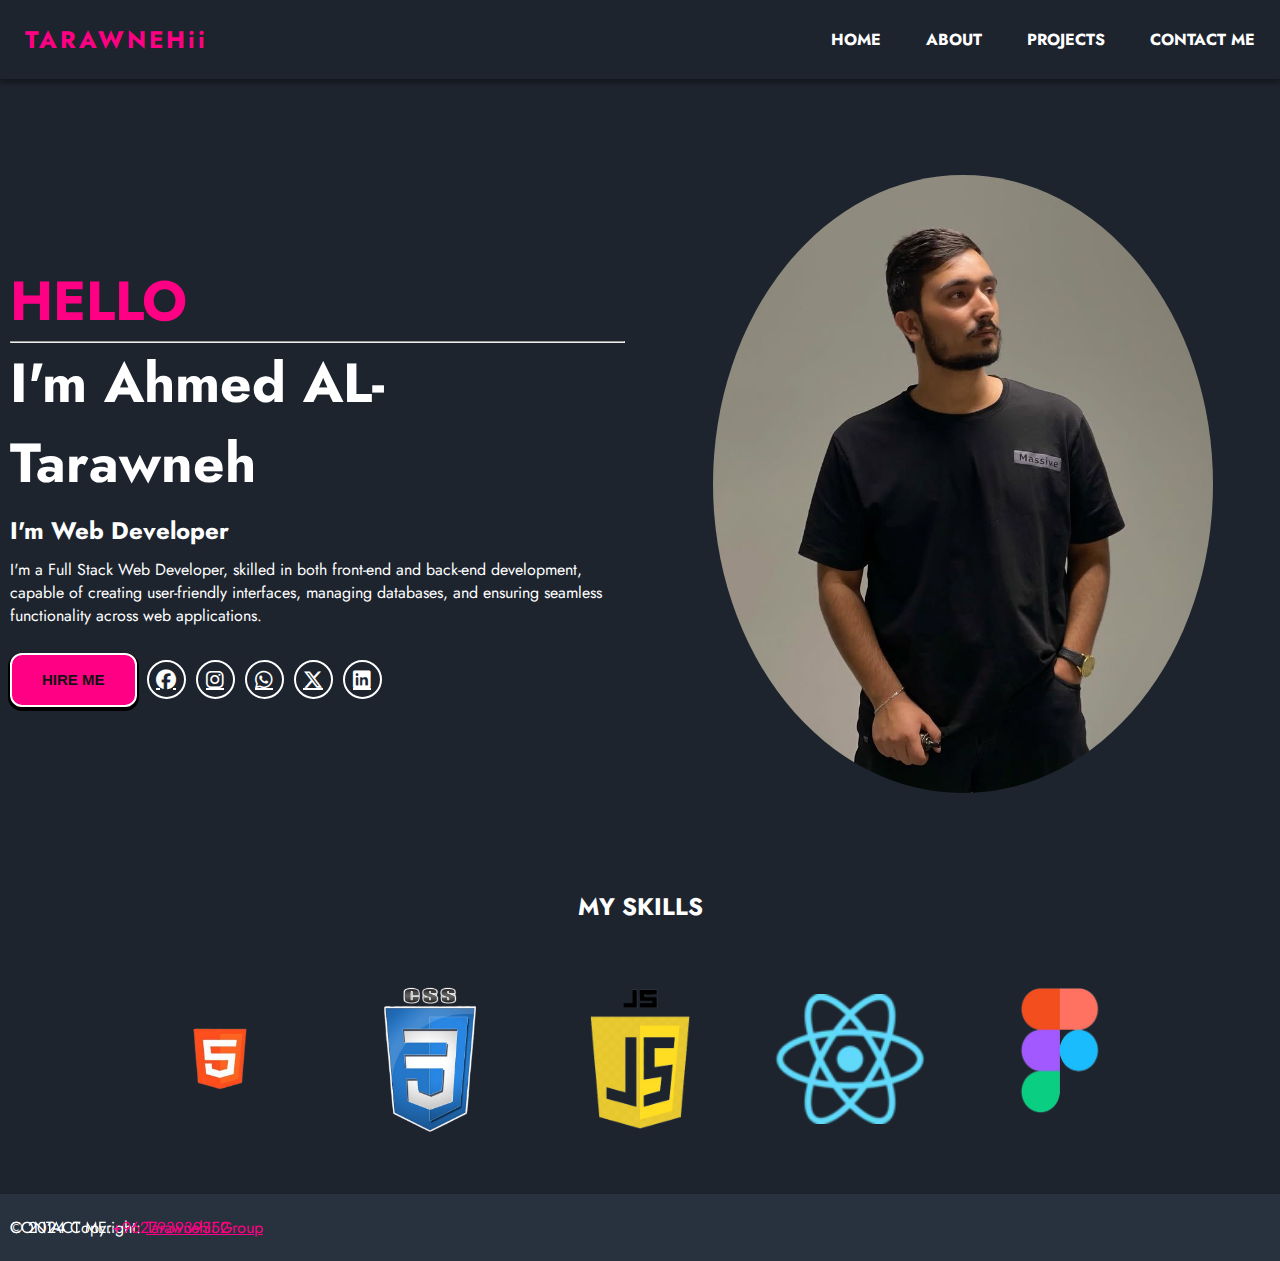
<file: index.html>
<!DOCTYPE html>
<html lang="en">
<head>
  <meta charset="UTF-8">
  <meta name="viewport" content="width=device-width, initial-scale=1.0">
  <link rel="stylesheet" href="https://cdnjs.cloudflare.com/ajax/libs/font-awesome/6.7.2/css/all.min.css" integrity="sha512-Evv84Mr4kqVGRNSgIGL/F/aIDqQb7xQ2vcrdIwxfjThSH8CSR7PBEakCr51Ck+w+/U6swU2Im1vVX0SVk9ABhg==" crossorigin="anonymous" referrerpolicy="no-referrer" />
  <link rel="stylesheet" href="portfolio.css">
  <title>Document</title>
</head>
<body>
  <section class="navbar-container">
    <nav class="navbar container">
      <a href="">
        <h1 class="logo">TARAWNEHii</h1>
      </a>
      <ul class="links-container">
        
          <li><a href="http://127.0.0.1:5500/index.html">HOME</a> </li>
          <li><a href="http://127.0.0.1:5500/aboutus.html">ABOUT</a></li>
          <li><a href="http://127.0.0.1:5500/myprojects.html">PROJECTS</a></li>
          <li><a href="http://127.0.0.1:5500/contact.html">CONTACT ME</a></li>


      </ul>
    </nav>
  </section>
<section class="section1">
<div class="about container">
  <span class="description-container">
    <h1 class="header-text"><span class="hi">HELLO</span><hr>I'm Ahmed AL-Tarawneh <h2>I'm Web Developer</h2></h1>
    <p class="description-text">I'm a Full Stack Web Developer, skilled in both front-end and back-end development, capable of creating user-friendly interfaces, managing databases, and ensuring seamless functionality across web applications.</p>
  <span class = "hire-link-container">
    <button class="btn"> HIRE ME</button>
    <a href="" class="social-icon"><i class="fa-brands fa-facebook"> </i></a>
    <a href="" class="social-icon"><i class="fa-brands fa-instagram"> </i></a>
    <a href="" class="social-icon"><i class="fa-brands fa-whatsapp"> </i></a>
    <a href="" class="social-icon"><i class="fa-brands fa-x-twitter"> </i></a>
    <a href="" class="social-icon"><i class="fa-brands fa-linkedin"> </i></a>
  </span>
  </span>
<span class="image-container">
<img src="my pic.jpg" class="user-image" alt="">
</span>
</div>
</section>
<div class="skillise"><P class="SKILLSSKILLS"><h2>MY SKILLS</h2></P></div>
<section class="skills">
  <img src="OIP-removebg-preview.png" alt="">
  <img src="Css-removebg-preview.png" alt="">
  <img src="javaScript-removebg-preview.png" alt="">
  <img src="react-logo.webp" alt="">
  <img src="Figma-removebg-preview.png" alt="">
   </section>

<section class="fotter">
  
  <footer class="text-center text-white">
   
    <div class="container p-4 pb-0">
     
      <section class="fotter1">
        <p class="">
          <span class="me-">CONTACT ME:<span class="mynumber">+962793939352</span></span>
        </p>
      </section>
    <div class="text-centerp-3">
      © 2024 Copyright:
      <a class="text-white" href="http://127.0.0.1:5500/index.html">Tarawnehii Group</a>
    </div>
  </footer>
</section>
</body>
</html>
</file>
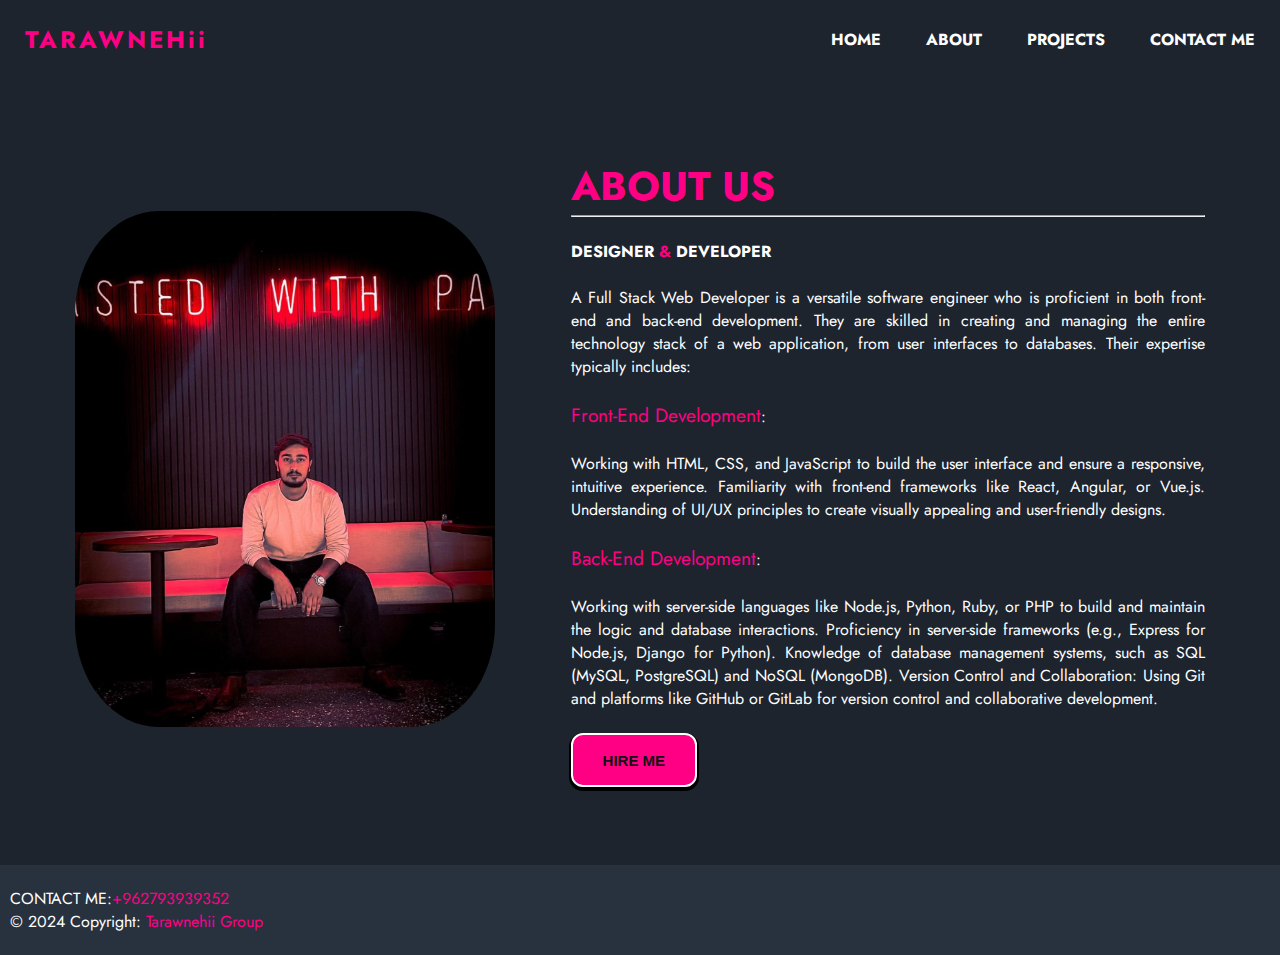
<file: aboutus.html>
<!DOCTYPE html>
<html lang="en">
<head>
    <meta charset="UTF-8">
    <meta name="viewport" content="width=device-width, initial-scale=1.0">
    <link rel="stylesheet" href="https://cdnjs.cloudflare.com/ajax/libs/font-awesome/6.7.2/css/all.min.css" integrity="sha512-Evv84Mr4kqVGRNSgIGL/F/aIDqQb7xQ2vcrdIwxfjThSH8CSR7PBEakCr51Ck+w+/U6swU2Im1vVX0SVk9ABhg==" crossorigin="anonymous" referrerpolicy="no-referrer" />
    <link rel="stylesheet" href="aboutus.css">
    <title>Document</title>
</head>
<body>
    <section class="navbar-container">
        <nav class="navbar container">
          <a href="">
            <h1 class="logo">TARAWNEHii</h1>
          </a>
          <ul class="links-container">
            
              <li><a href="http://127.0.0.1:5500/index.html">HOME</a> </span> </li>
              <li><a href="http://127.0.0.1:5500/aboutus.html">ABOUT</a></li>
              <li><a href="http://127.0.0.1:5500/myprojects.html">PROJECTS</a></li>
              <li><a href="http://127.0.0.1:5500/contact.html">CONTACT ME</a></li>

          </ul>
        </nav>
      </section>
    <section class="about">
    <div class="main">
        <span class="image-container">
            <img src="redpic.jpg" class="user-image" alt="">
            </span>
        <div class="aboutus">
            <h1>ABOUT US</h1><hr><br>
            <h4>DESIGNER<span class="and"> & </span>DEVELOPER</h4><br>
            <P>A Full Stack Web Developer is a versatile software engineer who is proficient in both front-end and back-end development. They are skilled in creating and managing the entire technology stack of a web application, from user interfaces to databases. Their expertise typically includes:<br><br>

               <span class="front"> Front-End Development</span>:<br><br>
                
                Working with HTML, CSS, and JavaScript to build the user interface and ensure a responsive, intuitive experience.
                Familiarity with front-end frameworks like React, Angular, or Vue.js.
                Understanding of UI/UX principles to create visually appealing and user-friendly designs.<br><br>
                <span class="back">Back-End Development</span>:<br><br>
                
                Working with server-side languages like Node.js, Python, Ruby, or PHP to build and maintain the logic and database interactions.
                Proficiency in server-side frameworks (e.g., Express for Node.js, Django for Python).
                Knowledge of database management systems, such as SQL (MySQL, PostgreSQL) and NoSQL (MongoDB).
                Version Control and Collaboration:
                
                Using Git and platforms like GitHub or GitLab for version control and collaborative development.</P><br>
                <button class="btn"> HIRE ME
                </button>
                <!-- <span class = "hire-link-container">
                    <a href="" class="social-icon"><i class="fa-brands fa-facebook"> </i></a>
                    <a href="" class="social-icon"><i class="fa-brands fa-instagram"> </i></a>
                    <a href="" class="social-icon"><i class="fa-brands fa-whatsapp"> </i></a>
                    <a href="" class="social-icon"><i class="fa-brands fa-x-twitter"> </i></a>
                    <a href="" class="social-icon"><i class="fa-brands fa-linkedin"> </i></a>
                  </span> -->
        </div>


</div>


</section>
<section class="fotter">
  
    <footer class="text-center text-white">
     
      <div class="container p-4 pb-0">
       
        <section class="fotter1">
          <p class="d-flex justify-content-center align-items-center">
            <span class="me-">CONTACT ME:<span class="mynumber">+962793939352</span></span>
          </p>
        </section>
      <div class="text-centerp-3">
        © 2024 Copyright:
        <a class="text-white" href="http://127.0.0.1:5500/index.html">Tarawnehii Group</a>
      </div>
    </footer>
  </section>



      
    </body>

</html>
</file>
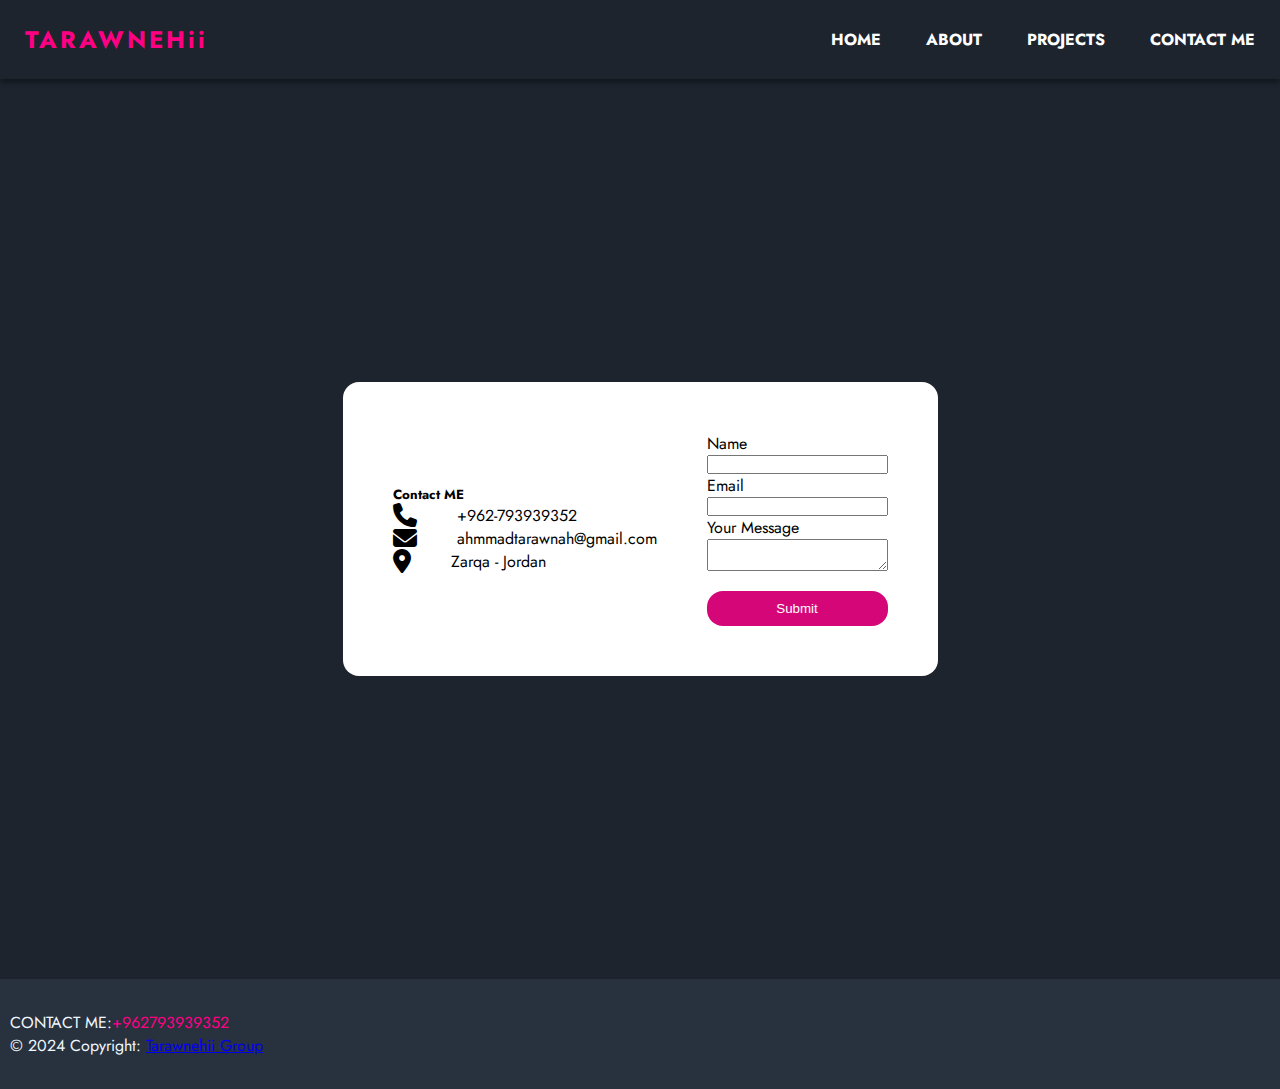
<file: contact.html>
<!DOCTYPE html>
<html lang="en">

<head>
    <meta charset="UTF-8">
    <meta name="viewport" content="width=device-width, initial-scale=1.0">
    <link rel="stylesheet" href="https://cdnjs.cloudflare.com/ajax/libs/font-awesome/6.7.2/css/all.min.css"
        integrity="sha512-Evv84Mr4kqVGRNSgIGL/F/aIDqQb7xQ2vcrdIwxfjThSH8CSR7PBEakCr51Ck+w+/U6swU2Im1vVX0SVk9ABhg=="
        crossorigin="anonymous" referrerpolicy="no-referrer" />
    <link rel="stylesheet" href="contact.css">

    <title>Document</title>
</head>

<body>
    <section class="navbar-container">
        <nav class="navbar container">
            <a href="">
                <h1 class="logo">TARAWNEHii</h1>
            </a>
            <ul class="links-container">

                <li><a href="http://127.0.0.1:5500/index.html">HOME</a> </li>
                <li><a href="http://127.0.0.1:5500/aboutus.html">ABOUT</a></li>
                <li><a href="http://127.0.0.1:5500/myprojects.html">PROJECTS</a></li>
                <li><a href="http://127.0.0.1:5500/contact.html">CONTACT ME</a></li>


            </ul>
        </nav>
    </section>

    <div class="containerr">
        <section class="formSection">
            <div class="mydata">
                <h5>Contact ME</h5>
                <div class="phone">
                    <i class="fa-solid fa-phone fa-xl"></i>
                    <p>+962-793939352</p>
                </div>
                <div class="Email">
                    <i class="fa-solid fa-envelope fa-xl"></i>
                    <p>ahmmadtarawnah@gmail.com</p>
                </div>
                <div class="Location">
                    <i class="fa-solid fa-location-dot fa-xl"></i>
                    <p>Zarqa - Jordan </p>
                </div>
            </div>
            <div class="form">
    
                <label for="name">Name</label>
                <input type="text" id="name">
    
                <label for="email">Email</label>
                <input type="email" id="email">
    
                <label for="inq">Your Message</label>
                <textarea id="inq"></textarea>
                </form>
    
                <input type="submit" class="submitBTN">
            </div>
        </section>
    </div>
    <section class="fotter">
        <footer class="text-center text-white">
            <div class="container p-4 pb-0">
                <section class="fotter1">
                    <p class="d-flex justify-content-center align-items-center">
                        <span class="me-"><span class="contact">CONTACT ME:</span><span class="mynumber">+962793939352</span></span>
                    </p>
                </section>
                <div class="text-centerp-3">
                    © 2024 Copyright:
                    <a class="text-white" href="http://127.0.0.1:5500/index.html"><span class="mygroup">Tarawnehii Group</span></a>
                </div>
        </footer>
    </section>

</body>

</html>
</file>
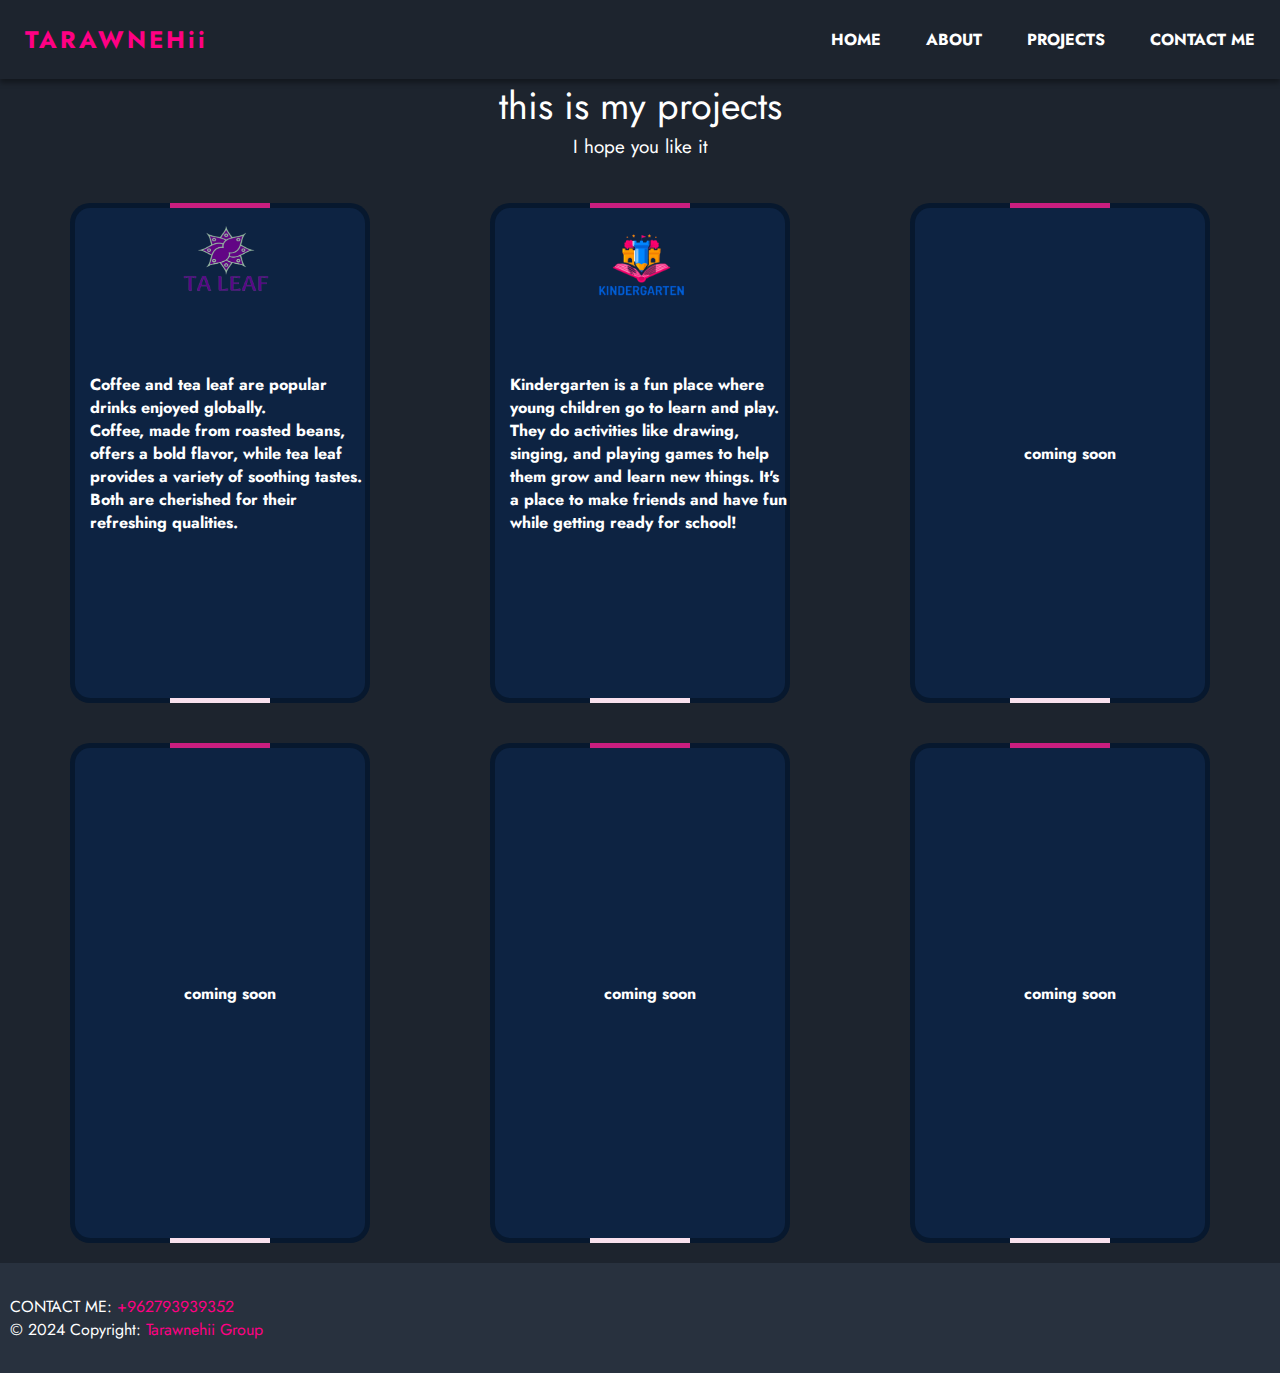
<file: myprojects.html>
<!DOCTYPE html>
<html lang="en">
<head>
    <meta charset="UTF-8">
    <meta name="viewport" content="width=device-width, initial-scale=1.0">
    <link rel="stylesheet" href="https://cdnjs.cloudflare.com/ajax/libs/font-awesome/6.7.2/css/all.min.css" integrity="sha512-Evv84Mr4kqVGRNSgIGL/F/aIDqQb7xQ2vcrdIwxfjThSH8CSR7PBEakCr51Ck+w+/U6swU2Im1vVX0SVk9ABhg==" crossorigin="anonymous" referrerpolicy="no-referrer" />
    <link rel="stylesheet" href="myprojects.css">
    <title>Document</title>
</head>
<body>
    <section class="navbar-container">
        <nav class="navbar container">
          <a href="">
            <h1 class="logo">TARAWNEHii</h1>
          </a>
          <ul class="links-container">
            
              <li><a href="http://127.0.0.1:5500/index.html">HOME</a> </span> </li>
              <li><a href="http://127.0.0.1:5500/aboutus.html">ABOUT</a></li>
              <li><a href="http://127.0.0.1:5500/myprojects.html">PROJECTS</a></li>
              <li><a href="http://127.0.0.1:5500/contact.html">CONTACT ME</a></li>

          </ul>
        </nav>
      </section>
      <P CLASS = "propro"> this is my projects</P>
      <P CLASS = "propro2">I hope you like it  </P><BR>
     <div class="card-container">
      <div class="card">
        <h3><img src="[removal.ai]_31ee56d5-1e39-4c3f-9dba-72d71f01e36d-taleaf.png"></h3>
        <h5>Coffee and tea leaf are popular drinks enjoyed globally.<br> Coffee, made from roasted beans, offers a bold flavor, while
        tea leaf provides a variety of soothing tastes.<br> Both are cherished for their refreshing qualities.</h5>
      </div>
      <div class="card">
        <h3 class="kindergarten123"><img src="[removal.ai]_dce5650c-6124-4b10-bd05-ba959add53b4_kindergarten.png"</h3>
      <h5>Kindergarten is a fun place where young children go to learn and play. They do activities like drawing, singing, and
      playing games to help them grow and learn new things. It's a place to make friends and have fun while getting ready for
      school!</h5>
      </div>
      <div class="card">
        <h5>coming soon</h5>
      </div>
     
      </div>
          <div class="card-container">
            <div class="card">
              <h5>coming soon</h5>
            </div>
            <div class="card">
              <h5>coming soon</h5>
            </div>
            <div class="card">
              <h5>coming soon</h5>
            </div>
            
          </div>
        
      <section class="fotter">
        <footer class="text-center text-white">
          <div class="container p-4 pb-0">
            <section class="fotter1">
              <p class="d-flex justify-content-center align-items-center">
                <span class="me-">CONTACT ME:<span class="mynumber"> +962793939352</span></span>
              </p>
            </section>
          <div class="text-centerp-3">
            © 2024 Copyright:
            <a class="text-white" href="http://127.0.0.1:5500/index.html">Tarawnehii Group</a>
          </div>
        </footer>
      </section>
</body>
</html>
</file>
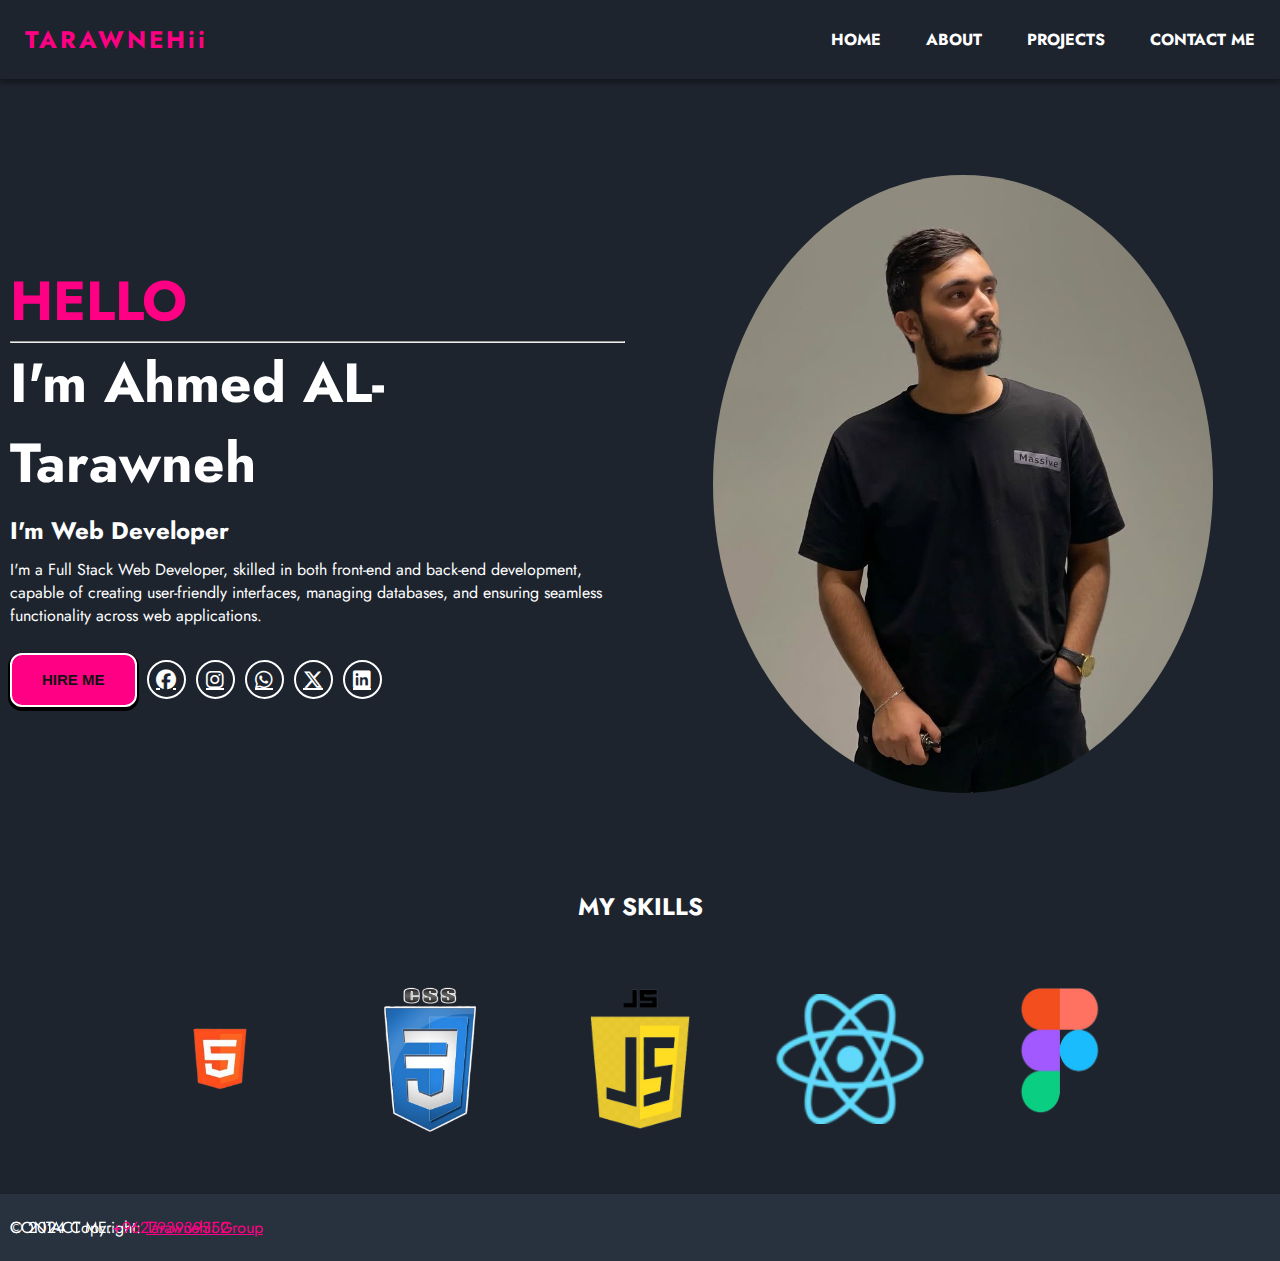
<file: portfolio.html>
<!DOCTYPE html>
<html lang="en">
<head>
  <meta charset="UTF-8">
  <meta name="viewport" content="width=device-width, initial-scale=1.0">
  <link rel="stylesheet" href="https://cdnjs.cloudflare.com/ajax/libs/font-awesome/6.7.2/css/all.min.css" integrity="sha512-Evv84Mr4kqVGRNSgIGL/F/aIDqQb7xQ2vcrdIwxfjThSH8CSR7PBEakCr51Ck+w+/U6swU2Im1vVX0SVk9ABhg==" crossorigin="anonymous" referrerpolicy="no-referrer" />
  <link rel="stylesheet" href="portfolio.css">
  <title>Document</title>
</head>
<body>
  <section class="navbar-container">
    <nav class="navbar container">
      <a href="">
        <h1 class="logo">TARAWNEHii</h1>
      </a>
      <ul class="links-container">
        
          <li><a href="http://127.0.0.1:5500/portfolio.html">HOME</a> </li>
          <li><a href="http://127.0.0.1:5500/aboutus.html">ABOUT</a></li>
          <li><a href="http://127.0.0.1:5500/myprojects.html">PROJECTS</a></li>
          <li><a href="http://127.0.0.1:5500/contact.html">CONTACT ME</a></li>

      
      </ul>
    </nav>
  </section>
<section class="section1">
<div class="about container">
  <span class="description-container">
    <h1 class="header-text"><span class="hi">HELLO</span><hr>I'm Ahmed AL-Tarawneh <h2>I'm Web Developer</h2></h1>
    <p class="description-text">I'm a Full Stack Web Developer, skilled in both front-end and back-end development, capable of creating user-friendly interfaces, managing databases, and ensuring seamless functionality across web applications.</p>
  <span class = "hire-link-container">
    <button class="btn"> HIRE ME</button>
    <a href="" class="social-icon"><i class="fa-brands fa-facebook"> </i></a>
    <a href="" class="social-icon"><i class="fa-brands fa-instagram"> </i></a>
    <a href="" class="social-icon"><i class="fa-brands fa-whatsapp"> </i></a>
    <a href="" class="social-icon"><i class="fa-brands fa-x-twitter"> </i></a>
    <a href="" class="social-icon"><i class="fa-brands fa-linkedin"> </i></a>
  </span>
  </span>
<span class="image-container">
<img src="my pic.jpg" class="user-image" alt="">
</span>
</div>
</section>
<div class="skillise"><P class="SKILLSSKILLS"><h2>MY SKILLS</h2></P></div>
<section class="skills">
  <img src="OIP-removebg-preview.png" alt="">
  <img src="Css-removebg-preview.png" alt="">
  <img src="javaScript-removebg-preview.png" alt="">
  <img src="react-logo.webp" alt="">
  <img src="Figma-removebg-preview.png" alt="">
   </section>

<section class="fotter">
  
  <footer class="text-center text-white">
   
    <div class="container p-4 pb-0">
     
      <section class="fotter1">
        <p class="">
          <span class="me-">CONTACT ME:<span class="mynumber">+962793939352</span></span>
        </p>
      </section>
    <div class="text-centerp-3">
      © 2024 Copyright:
      <a class="text-white" href="http://127.0.0.1:5500/portfolio.html">Tarawnehii Group</a>
    </div>
  </footer>
</section>
</body>
</html>
</file>
<file: portfolio.css>
@import url('https://fonts.googleapis.com/css2?family=Jost:ital,wght@0,100..900;1,100..900&display=swap');

* {
  padding: 0;
  margin: 0;
}

body {
  font-family: "Jost", sans-serif;
  background-color: #1d242e;
}
@media(max-width: 320px) {
  
}
.container {
  padding: 22px 10px;
  margin: auto;
  max-width: 1300px;
}

.navbar-container {
  display: flex;
  align-items: center;
  width: 100%;
  box-shadow: 0 4px 5px #00000059;
}

.navbar {
  display: flex;
  justify-content: space-between;
  align-items: center;
  width: 100%;
}

.links-container {
  display: flex;
  align-items: center;
  gap: 15px;
}

.links-container li,
.links-container a {
  list-style: none;
  text-decoration: none;
}

.navbar a {
  text-decoration: none;
  color: white;
  margin: 0 15px;
  font-weight: bold;
}

.navbar a:hover {
  color: #ff0084;
  transition: 0.3s ease-in;
}

.logo {
  font-size: 1.5rem;
  letter-spacing: 3px;
  color: #ff0084;
}

.section1 {
  display: flex;
  align-items: center;
  height: 90vh;
  width: 100%;
  justify-content: space-between;
}

.about {
  display: flex;
  align-items: center;
  gap: 30px;
  width: 100%;
}

.description-container {
  display: flex;
  width: 50%;
  flex-direction: column;
  gap: 10px;
}

.image-container {
  width: 50%;
  display: flex;
  justify-content: center;
  align-items: center;
}

.user-image {
  width: 100%;
  max-width: 500px;
  border-radius: 100%;
  object-fit: cover;
}

.header-text {
  font-size: 55px;
  color: #fff;
}

.hi {
  color: #ff0084;
}

.description-text {
  font-size: 16px;
  text-align: start;
  color: #fff;
}

.hire-link-container {
  display: flex;
  align-items: center;
  gap: 10px;
  margin-top: 1em;
}

.social-icon {
  display: flex;
  justify-content: center;
  align-items: center;
  color: #fff;
  border: 2px solid;
  padding: 5px;
  border-radius: 100%;
  width: 25px;
  height: 25px;
  font-size: 20px;
  transition: 0.6s ease-in;
}

.social-icon:hover {
  color: #ff0084;
  border-color: #ff0084;
}

.mynumber {
  color: #ff0084;
}

.me- {
  color: #fff;
}

.text-centerp-3 {
  color: #fff;
}

.text-white {
  color: #ff0084;
}

.text-center {
  background-color: #28313e;
}

h2 {
  color: #fff;
}

.btn {
  padding: 1.1em 2em;
  background: none;
  border: 2px solid #fff;
  font-size: 15px;
  color: #131313;
  cursor: pointer;
  position: relative;
  overflow: hidden;
  transition: all 0.3s;
  border-radius: 12px;
  background-color: #ff0084;
  font-weight: bolder;
  box-shadow: 0 2px 0 2px #000;
}

.btn:before {
  content: "";
  position: absolute;
  width: 100px;
  height: 120%;
  background-color: #ff6700;
  top: 50%;
  transform: skewX(30deg) translate(-150%, -50%);
  transition: all 0.5s;
}

.btn:hover {
  background-color: #ff78e2;
  color: #fff;
  box-shadow: 0 2px 0 2px #0d3b66;
}

.btn:hover::before {
  transform: skewX(30deg) translate(150%, -50%);
  transition-delay: 0.1s;
}

.btn:active {
  transform: scale(0.9);
}

.fotter1 {
  position: fixed;
  margin-bottom: 100px;
}

@media (max-width: 320px) {
  .about {
    flex-direction: column;
  }

  .description-container,
  .image-container {
    width: 100%;
    text-align: center;
  }

  .user-image {
    max-width: 300px;
  }

  .header-text {
    font-size: 40px;
  }
}

@media (max-width: 320px) {
  .navbar {
    flex-direction: column;
  }

  .links-container {
    flex-direction: column;
    gap: 10px;
  }

  .section1 {
    height: auto;
    padding: 20px;
    flex-direction: column;
  }

  .header-text {
    font-size: 35px;
  }

  .description-text {
    font-size: 14px;
  }

  .btn {
    padding: 10px 15px;
    font-size: 14px;
  }
}

@media (max-width: 320px) {
  .header-text {
    font-size: 28px;
  }

  .btn {
    padding: 8px 10px;
    font-size: 12px;
  }

  .social-icon {
    width: 20px;
    height: 20px;
    font-size: 16px;
  }

  .user-image {
    max-width: 200px;
  }
}
@media (max-width: 320px){
.card {
  width: 50%;
  height: 300px;
  margin-top: 100px;
  margin-left: 400px;
  background: #ff0084;
  padding: 10px;
  display: flex;
  flex-wrap: wrap;
  color:rgb(255, 255, 255);
  border-radius: 15px;
  box-shadow: -20px 20px 0px -5px #f6f6f6;

}
.card__tags {
  overflow: auto;
  height: 80%;
}
.title {
  font-weight: 900;
  font-size: 1.7em;
}
}
.tag__name {
  display: inline-block;
  color: #f5007e;
  font-size: 1.2em;
  background-color: rgb(255, 255, 255);
  padding: 6px 23px 9px;
  border-radius: 70em;
  margin: 10px 10px 10px 0;
  margin-left: 0px;
  position: relative;
  text-transform: lowercase;
  cursor: pointer;
  transition: all 0.3s ease-in-out;
}

.tag__name::before,
.tag__name::after {
  content: "";
  display: inline-block;
  position: absolute;
  top: 40%;
  width: 7px;
  height: 7px;
  border-radius: 50%;
  background: #c4d0a8;
}

.tag__name::before {
  left: 7px;
}

.tag__name::after {
  right: 7px;
}

.tag__name:hover {
  transform: scale(1.1);
  background-color: #ffffff;
}
.skills img {
  width: 150px;
  height: 150px;
  border-radius: 50%;
  object-fit: contain;
  padding: 10px;
  background-color: var(--secondarycolor);
}

.skills {
  height: 30vh;
  display: flex;
  align-items: center;
  justify-content: center;
  gap: 40px;
  background-color: var(--backgroundcolor);
}
.skillise{
  justify-content: center;
  display: flex;
}
</file>
<file: aboutus.css>
@import url('https://fonts.googleapis.com/css2?family=Jost:ital,wght@0,100..900;1,100..900&display=swap');

* {
  padding: 0;
  margin: 0;
}

body {
  font-family: "jost", sans-serif;
  background-color: #1d242e;
}

.container {
  padding: 22px 10px;
  margin: auto;
  max-width: 1300px;
}

.navbar-container {
  display: flex;
  align-items: center;
  width: 100%;
  box-shadow: 0 4px 5px #00000059;
}

.navbar {
  display: flex;
  justify-content: space-between;
  align-items: center;
  width: 100%;
}

.links-container {
  display: flex;
  align-items: center;
  gap: 15px;
}

.links-container li,
a {
  list-style: none;
  text-decoration: none;
}

.navbar a {
  text-decoration: none;
  color: white;
  margin: 0 15px;
  font-weight: bold;
}

.navbar a:hover {
  color: #ff0084;
  transition: 0.3s ease-in;
}

.logo {
  font-size: 1.5rem;
  letter-spacing: 3px;
  color: #ff0084;
}

.sample {
  color: #ff0084;
}

.hire-button {
  width: 170px;
  border: none;
  font-weight: bolder;
  padding: 10px;
  border-radius: 30px;
  color: #fff;
  font-size: 15px;
  background-color: #ff0084;
  cursor: pointer;
  transition: 0.6s ease;
}

.hire-link-container {
  display: flex;
  align-items: center;
  gap: 10px;
  margin-top: 1em;
}

.hire-button:hover {
  background: linear-gradient(#ff0084, rgb(197, 166, 191));
}

.about {
  width: 100%;
  padding: 78px 0px;
  background-color: #1d242e;

}

.image-container {
  height: auto;
  width: 1200px;
}

.about img {
  height: auto;
  width: 420px;
}

.user-image {
  width: 500px;
  height: 100%;
  border-radius: 20%;
  object-fit: cover;
  margin-right: 2cm;
}

.main {
  width: 1130px;
  max-width: 95%;
  margin: 0 auto;
  display: flex;
  align-items: center;
  justify-content: space-around;
}

h1 {
  color: #ff0084;
  font-size: 40px;

}

h4 {
  color: #fff;

}

p {
  color: #fff;
  text-align: justify;
}

.social-icon:hover {
  color: #ff0084;
  border-color: #ff0084;
}

.mynumber {
  color: #ff0084;
}

.me- {
  color: #fff;
}

.text-centerp-3 {
  color: #fff;
}

.text-white {
  color: #ff0084;
}

.text-center {
  background-color: #28313e;
}

.and {
  color: #ff0084;
}

.front {
  color: #ff0084;
  font-size: larger;
}

.back {
  color: #ff0084;
  font-size: larger;

}

.btn {
  padding: 1.1em 2em;
  background: none;
  border: 2px solid #fff;
  font-size: 15px;
  color: #131313;
  cursor: pointer;
  position: relative;
  overflow: hidden;
  transition: all 0.3s;
  border-radius: 12px;
  background-color: #ff0084;
  font-weight: bolder;
  box-shadow: 0 2px 0 2px #000;
}

.btn:before {
  content: "";
  position: absolute;
  width: 100px;
  height: 120%;
  background-color: #ff6700;
  top: 50%;
  transform: skewX(30deg) translate(-150%, -50%);
  transition: all 0.5s;
}

.btn:hover {
  background-color: #f04cca;
  color: #fff;
  box-shadow: 0 2px 0 2px #0d3b66;
}

.btn:hover::before {
  transform: skewX(30deg) translate(150%, -50%);
  transition-delay: 0.1s;
}

.btn:active {
  transform: scale(0.9);
}

/* Responsive Design */
@media (max-width: 1024px) {
  .navbar {
    flex-direction: column;
  }

  .links-container {
    flex-wrap: wrap;
    gap: 10px;
  }

  .main {
    flex-direction: column;
    text-align: center;
  }

  .user-image {
    width: 300px;
    margin-bottom: 20px;
  }

  h1 {
    font-size: 30px;
  }
}

@media (max-width: 768px) {
  .navbar a {
    font-size: 14px;
    margin: 0 10px;
  }

  .hire-button {
    width: 150px;
    font-size: 13px;
  }

  .about img {
    width: 300px;
  }

  .container {
    padding: 15px;
  }

  .btn {
    padding: 1em;
    font-size: 12px;
  }
}

@media (max-width: 480px) {
  .navbar a {
    font-size: 12px;
    margin: 0 5px;
  }

  .logo {
    font-size: 1.2rem;
  }

  h1 {
    font-size: 24px;
  }

  .hire-button {
    width: 120px;
    padding: 8px;
  }

  .user-image {
    width: 200px;
  }
}
</file>
<file: contact.css>
@import url('https://fonts.googleapis.com/css2?family=Jost:ital,wght@0,100..900;1,100..900&display=swap');

* {
  padding: 0;
  margin: 0;
}

body {
  font-family: "Jost", sans-serif;
  background-color: #1d242e;
}

.container {
  padding: 22px 10px;
  margin: auto;
  max-width: 1300px;
}

.navbar-container {
  display: flex;
  align-items: center;
  width: 100%;
  box-shadow: 0 4px 5px #00000059;
}

.navbar {
  display: flex;
  justify-content: space-between;
  align-items: center;
  width: 100%;
}

.links-container {
  display: flex;
  align-items: center;
  gap: 15px;
}

.links-container li,
.links-container a {
  list-style: none;
  text-decoration: none;
}

.navbar a {
  text-decoration: none;
  color: white;
  margin: 0 15px;
  font-weight: bold;
}

.navbar a:hover {
  color: #ff0084;
  transition: 0.3s ease-in;
}

.logo {
  font-size: 1.5rem;
  letter-spacing: 3px;
  color: #ff0084;
}

:root {
  --backgroundcolor: white;
  --primarycolor: rgb(213, 7, 120);
}

.containerr {
  min-width: 100%;
  min-height: 100vh;
  display: flex;
  justify-content: center;
  align-items: center;
  gap: 20px;
}

.formSection {
  display: flex;
  align-items: center;
  justify-content: center;
  gap: 50px;
  background-color: var(--backgroundcolor);
  padding: 50px;
  border-radius: 16px;
}

.phone,
.Email,
.Location {
  display: flex;
  align-items: center;
  gap: 40px;
}

.form {
  display: flex;
  flex-direction: column;
}

.submitBTN {
  margin-top: 20px;
  border: none;
  background-color: var(--primarycolor);
  padding: 10px;
  border-radius: 16px;
  color: var(--backgroundcolor);
}

.fotter {
  width: 100%;
  background-color: #28313e;
  padding: 10px 0;

}

.mynumber {
  color: #ff0084;
}

.contact {
  color: aliceblue;
}

.text-centerp-3 {
  color: aliceblue;
}
</file>
<file: myprojects.css>
@import url('https://fonts.googleapis.com/css2?family=Jost:ital,wght@0,100..900;1,100..900&display=swap');

  * {
    padding: 0;
    margin: 0;
  }

  body {
    font-family: "jost", sans-serif;
    background-color: #1d242e;

    display: flex;
    flex-direction: column;
    min-height: 100vh;
    margin: 0;

  }

  .container {
    padding: 22px 10px;
    margin: auto;
    max-width: 1300px;
  }

  .navbar-container {
    display: flex;
    align-items: center;
    width: 100%;
    box-shadow: 0 4px 5px #00000059;
  }

  .navbar {
    display: flex;
    justify-content: space-between;
    align-items: center;
    width: 100%;
  }

  .links-container {
    display: flex;
    align-items: center;
    gap: 15px;
  }

  .links-container li,
  a {
    list-style: none;
    text-decoration: none;
  }

  .navbar a {
    text-decoration: none;
    color: white;
    margin: 0 15px;
    font-weight: bold;

  }

  .navbar a:hover {
    color: #ff0084;
    transition: 0.3s ease-in;
  }

  .logo {
    font-size: 1.5rem;
    letter-spacing: 3px;
    color: #ff0084;
  }

  .sample {
    color: #ff0084;
  }

  h1 {
    color: #ffffff;
    font-size: 2em;
    text-align: center;
  }

  .pro {
    color: #fff;
    font-size: larger;
    margin: 10px;
  }

  .PRO-text {
    color: #fff;
    font-size: larger;
    margin: 10px;
    text-align: center;
  }

  .mynumber {
    color: #ff0084;
  }

  .me- {
    color: #fff;
  }

  .text-centerp-3 {
    color: #fff;
    text-align: left;
    margin-top: auto;
  }

  .text-white {
    color: #ff0084;
  }

  .text-center {
    background-color: #28313e;
  }

  h2 {
    color: #fff;
  }

  .image-section {
    display: flex;
    justify-content: space-evenly;
    align-items: center;
    padding: 2px;
    background-color: #1d242e;
    position: relative;
    bottom: 10;
    width: 100%;
  }

  .image-container {
    text-align: center;
  }

  .image-container img {
    width: 200px;
    height: auto;
  }

  .image-container1 p {
    margin-top: 10px;
    font-size: 14px;
    color: #000000;
  }

  .likeit {
    color: #ff0084;
  }

  .second-content {
    height: 0%;
    width: 100%;
    opacity: 0;
    display: flex;
    justify-content: center;
    align-items: center;
    border-radius: 15px;
    transition: all 0.4s;
    font-size: 0px;
    transform: rotate(90deg) scale(-1);
  }


  .fotter {
    width: 100%;
    background-color: #28313e;
    padding: 10px 0;

  }

  .propro {
    color: #ffffff;
    justify-content: center;
    display: flex;
    font-size: 1cm
  }

  .propro2 {
    color: #ffffff;
    justify-content: center;
    display: flex;
    font-size: 0.5cm
  }

  .secondone {
    font-size: medium;
  }

  .thirdone {
    font-size: medium;
  }

  .card-container {
    display: flex;
    justify-content: space-around;
    flex-wrap: wrap;
    gap: 20px;
    padding: 20px;
  }

  /*.card {
    width: 220px;
    height: 270px;
    background: rgb(251, 251, 251);
    border-radius: 10px;
    box-shadow: 0 4px 5px rgba(0, 0, 0, 0.2);
    display: flex;
    flex-direction: column;
    justify-content: center;
    align-items: center;
  } */
  .card {
    width: 300px;
    height: 500px;
    background: #07182E;
    position: relative;
    display: flex;
    place-content: center;
    flex-wrap: wrap;
    place-items: center;
    overflow: hidden;
    border-radius: 20px;

  }

  .card h5 {
    z-index: 1;
    color: white;
    font-size: 1em;
    margin-left: 20px;
  }

  .card h3 {
    z-index: 1;
    color: white;
    font-size: 1em;
  
  }

  .card::before {
    content: "";
    position: absolute;
    width: 100px;
    background-image: linear-gradient(180deg, rgb(194, 0, 110), rgb(255, 255, 255));
    height: 130%;
    animation: rotBGimg 3s linear infinite;
    transition: all 0.2s linear;
  }

  @keyframes rotBGimg {
    from {
      transform: rotate(0deg);
    }

    to {
      transform: rotate(360deg);
    }
  }

  .card::after {
    content: '';
    position: absolute;
    background: #0d2342;
    inset: 5px;
    border-radius: 15px;
  }

  .card img {
    width: 100px;
    position: absolute;
    margin-top: -147px;
    margin-left: -43px;
  }
  .kindergarten123{
    margin-top: -14px;
    margin-left: -10px;
  }
</file>
